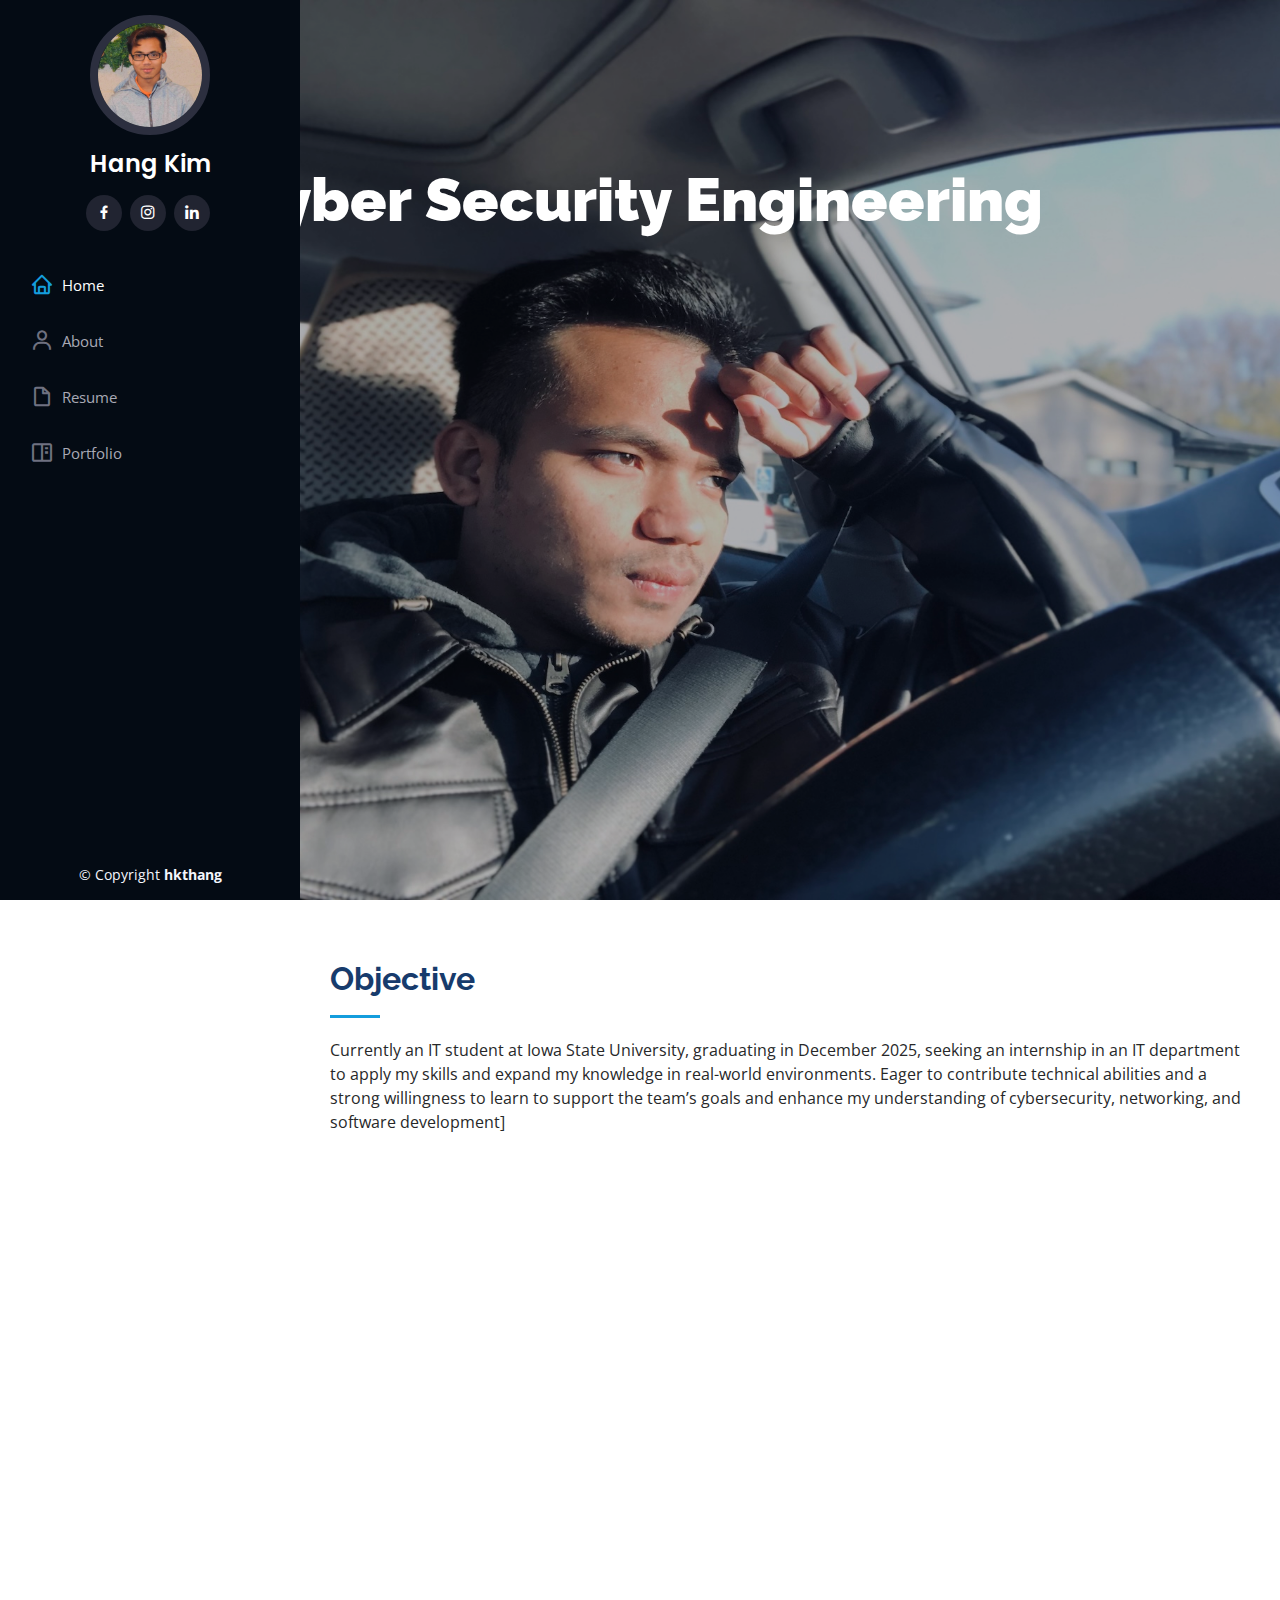
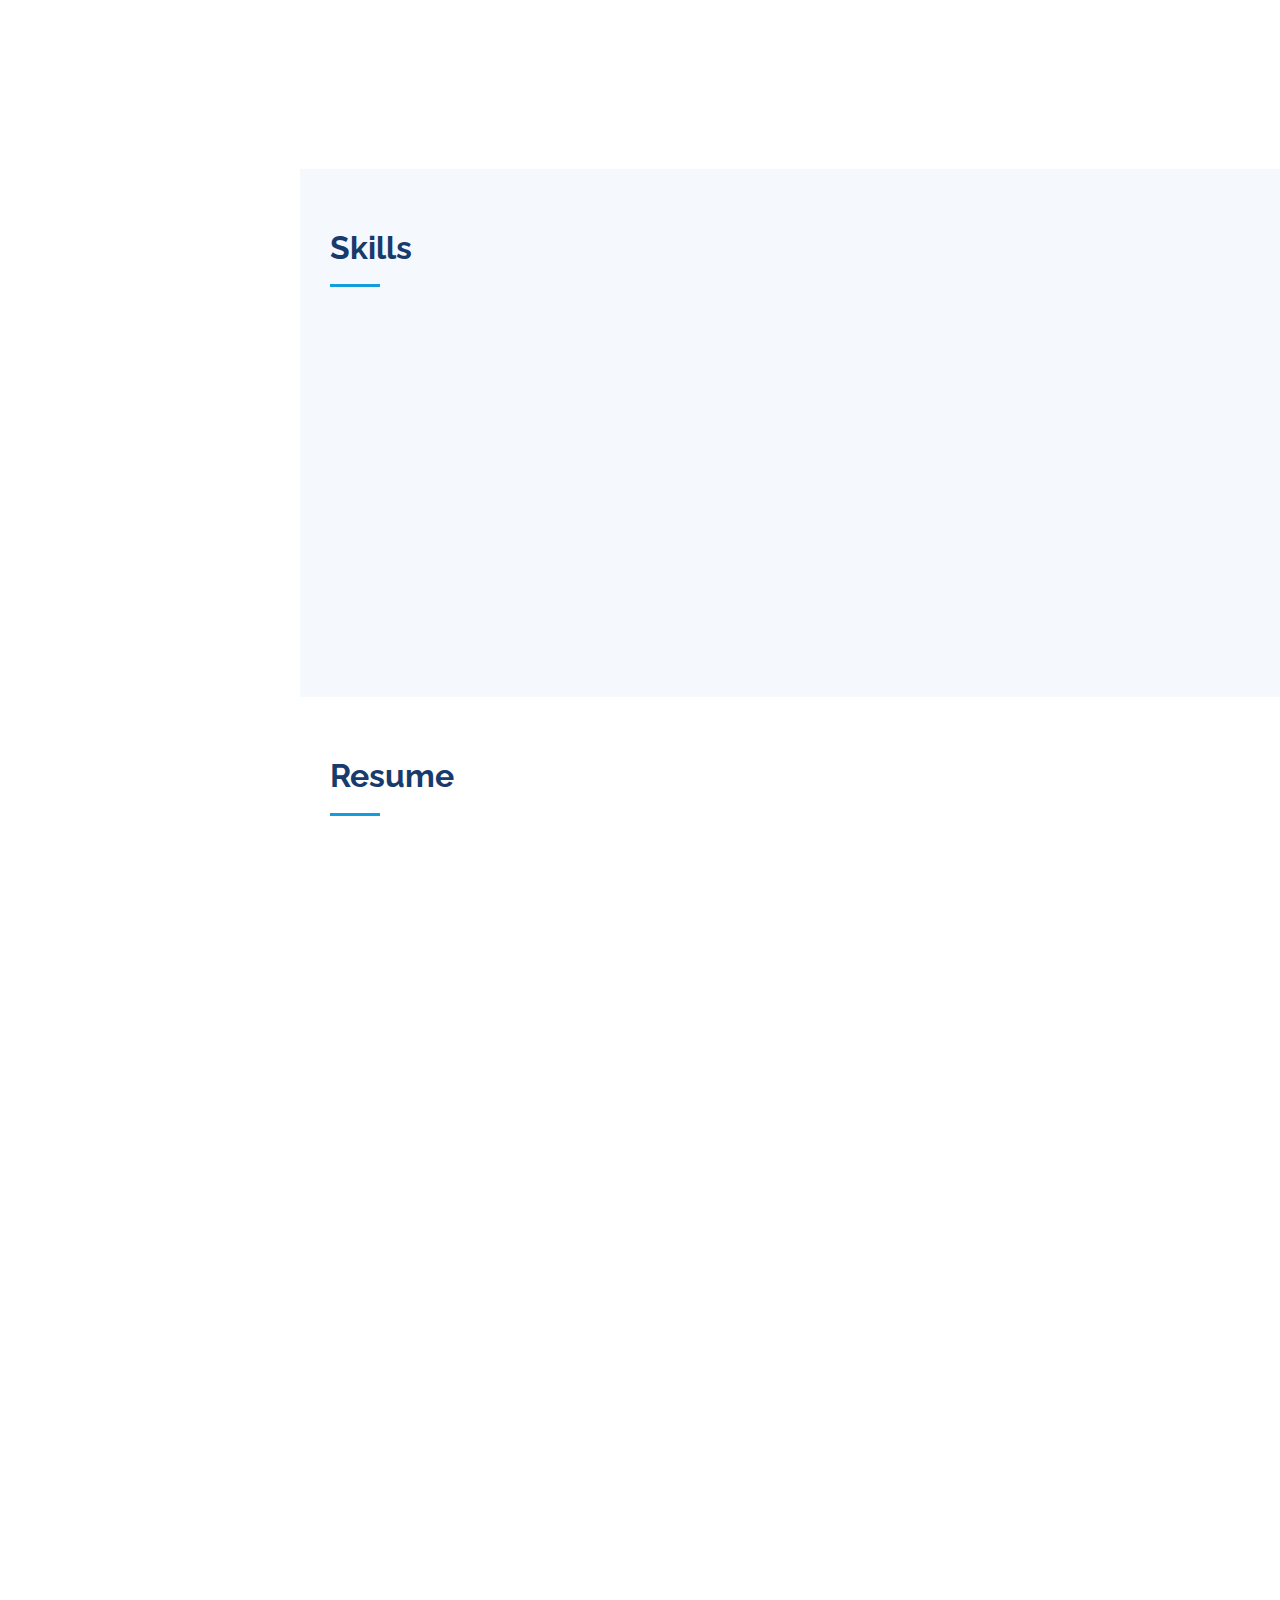
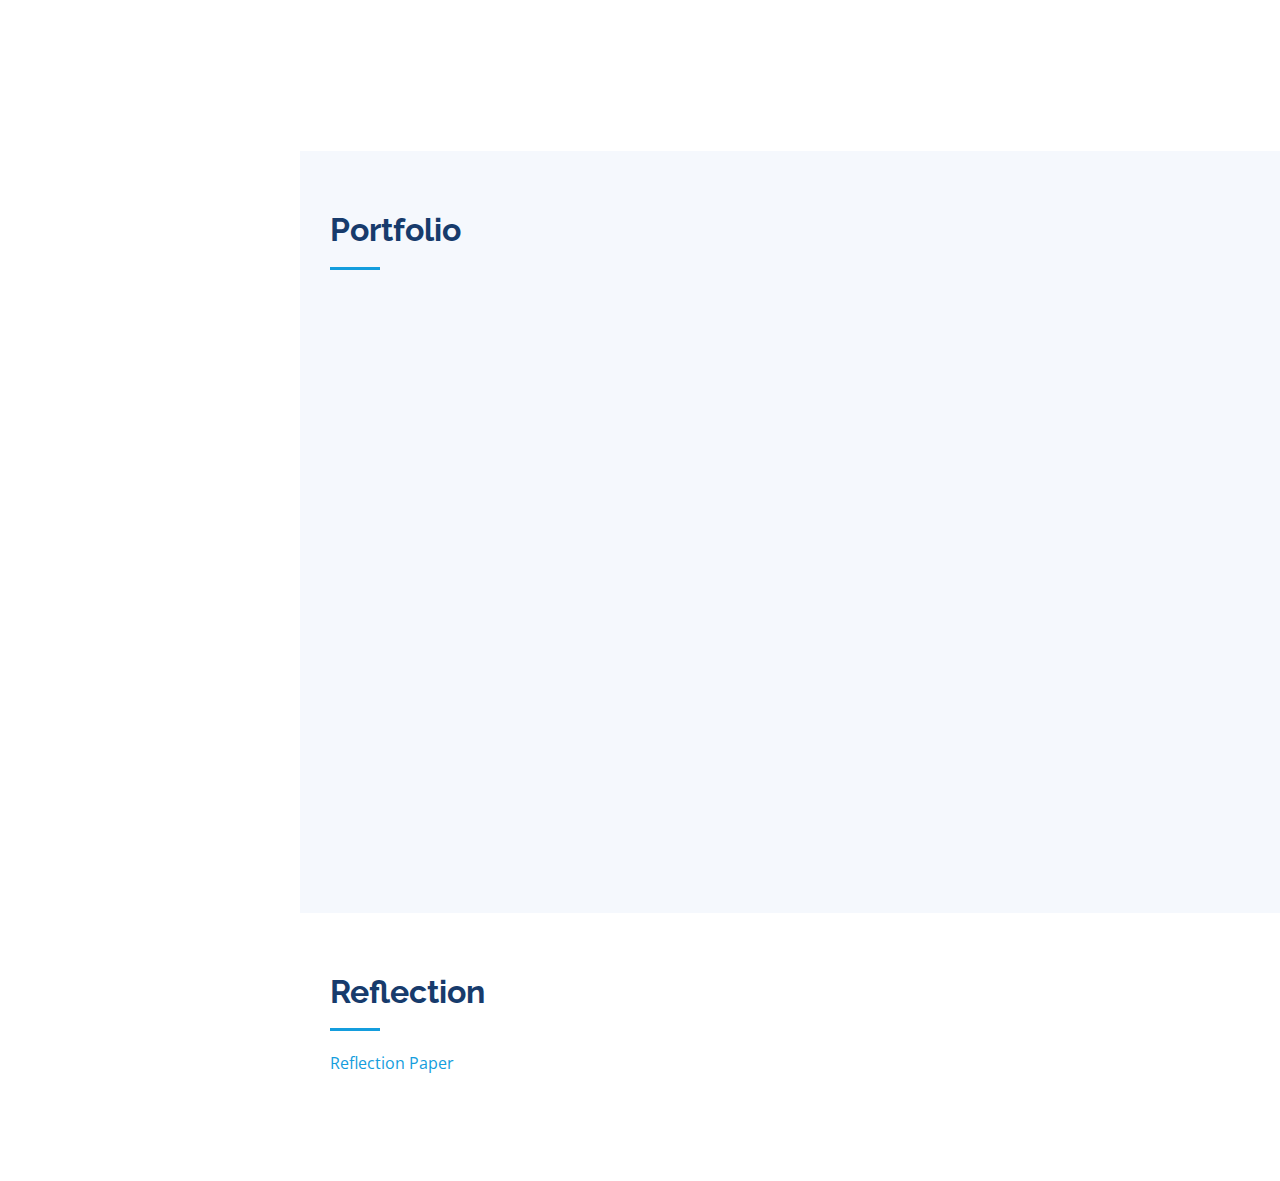
<file: index.html>
<!DOCTYPE html>
<html lang="en">

<head>
  <meta charset="utf-8">
  <meta content="width=device-width, initial-scale=1.0" name="viewport">

  <title>hkthang</title>
  <meta content="" name="description">
  <meta content="" name="keywords">

  <!-- Favicons -->
  <link href="assets/img/favicon.png" rel="icon">
  <link href="assets/img/apple-touch-icon.png" rel="apple-touch-icon">

  <!-- Google Fonts -->
  <link
    href="https://fonts.googleapis.com/css?family=Open+Sans:300,300i,400,400i,600,600i,700,700i|Raleway:300,300i,400,400i,500,500i,600,600i,700,700i|Poppins:300,300i,400,400i,500,500i,600,600i,700,700i"
    rel="stylesheet">

  <!-- Vendor CSS Files -->
  <link href="assets/vendor/aos/aos.css" rel="stylesheet">
  <link href="assets/vendor/bootstrap/css/bootstrap.min.css" rel="stylesheet">
  <link href="assets/vendor/bootstrap-icons/bootstrap-icons.css" rel="stylesheet">
  <link href="assets/vendor/boxicons/css/boxicons.min.css" rel="stylesheet">
  <link href="assets/vendor/glightbox/css/glightbox.min.css" rel="stylesheet">
  <link href="assets/vendor/swiper/swiper-bundle.min.css" rel="stylesheet">

  <!-- Template Main CSS File -->
  <link href="assets/css/style.css" rel="stylesheet">

  <!-- =======================================================
  * Template Name: iPortfolio
  * Updated: Jan 29 2024 with Bootstrap v5.3.2
  * Template URL: https://bootstrapmade.com/iportfolio-bootstrap-portfolio-websites-template/
  * Author: BootstrapMade.com
  * License: https://bootstrapmade.com/license/
  ======================================================== -->
</head>

<body>

  <!-- ======= Mobile nav toggle button ======= -->
  <i class="bi bi-list mobile-nav-toggle d-xl-none"></i>

  <!-- ======= Header ======= -->
  <header id="header">
    <div class="d-flex flex-column">

      <div class="profile">
        <img src="assets/img/profile-img.jpg" alt="" class="img-fluid rounded-circle">
        <h1 class="text-light"><a href="index.html">Hang Kim</a></h1>
        <div class="social-links mt-3 text-center">
          <!-- <a href="#" class="twitter"><i class="bx bxl-twitter"></i></a> -->
          <a href="https://www.facebook.com/hkthang24" class="facebook"><i class="bx bxl-facebook"></i></a>
          <a href="#" class="instagram"><i class="bx bxl-instagram"></i></a>
          <!-- <a href="#" class="google-plus"><i class="bx bxl-skype"></i></a> -->
          <a href="https://www.linkedin.com/in/hkthang/" class="linkedin"><i class="bx bxl-linkedin"></i></a>
        </div>
      </div>

      <nav id="navbar" class="nav-menu navbar">
        <ul>
          <li><a href="#hero" class="nav-link scrollto active"><i class="bx bx-home"></i> <span>Home</span></a></li>
          <li><a href="#about" class="nav-link scrollto"><i class="bx bx-user"></i> <span>About</span></a></li>
          <li><a href="#resume" class="nav-link scrollto"><i class="bx bx-file-blank"></i> <span>Resume</span></a></li>
          <li><a href="#portfolio" class="nav-link scrollto"><i
                class="bx bx-book-content"></i><span>Portfolio</span></a></li>

        </ul>
      </nav><!-- .nav-menu -->
    </div>
  </header><!-- End Header -->

  <!-- ======= Hero Section ======= -->
  <section id="hero" class="d-flex flex-column justify-content-center align-items-center">
    <div class="hero-container" data-aos="fade-in">
      <h1><strong>Cyber Security Engineering</strong></h1>
    </div>
  </section><!-- End Hero -->

  <main id="main">

    <!-- ======= About Section ======= -->
    <section id="about" class="about">
      <div class="container">

        <div class="section-title">
          <h2>Objective</h2>
          <p>Currently an IT student at Iowa State University, graduating in December 2025, seeking an internship in an
            IT department to apply my skills and expand my knowledge in real-world environments.
            Eager to contribute technical abilities and a strong willingness to learn to support the team’s goals and
            enhance my understanding of cybersecurity, networking, and software development]</p>
        </div>

        <div class="row">
          <div class="col-lg-4" data-aos="fade-right">
            <img src="assets/img/profile-img.jpg" class="img-fluid" alt="">
          </div>
          <div class="col-lg-8 pt-4 pt-lg-0 content" data-aos="fade-left">
            <h3>Cyber Security Engineering &amp; Software Developer.</h3>
            <p class="fst-italic">
              Have a huge understanding of the Computer Security and network infrastructure, I used a lot of tools such
              as MIPs assembly language, NESSUS, and Code Composer Studio for Embedded System implementation of
              Microcontroller.
              Internet traffic was the most difficult ones to keep track the data in details.
            </p>
            <div class="row">
              <div class="col-lg-6">
                <ul>
                  <li><i class="bi bi-chevron-right"></i> <strong>Birthday:</strong> <span>January 03 2001</span></li>
                  <li><i class="bi bi-chevron-right"></i> <strong>Website:</strong>
                    <span>https://hkthang.github.io/portfolio/</span>
                  </li>
                  <li><i class="bi bi-chevron-right"></i> <strong>Phone:</strong> <span>+1(515)770-2984</span></li>
                  <li><i class="bi bi-chevron-right"></i> <strong>City:</strong> <span>Iowa, USA</span></li>
                </ul>
              </div>
              <div class="col-lg-6">
                <ul>
                  <li><i class="bi bi-chevron-right"></i> <strong>Age:</strong> <span>23</span></li>
                  <li><i class="bi bi-chevron-right"></i> <strong>Degree:</strong> <span>Bachelor</span></li>
                  <li><i class="bi bi-chevron-right"></i> <strong>PhEmailone:</strong> <span>hkthang24@gmail.com</span>
                  </li>
                  <!-- <li><i class="bi bi-chevron-right"></i> <strong>Freelance:</strong> <span>Available</span></li> -->
                </ul>
              </div>
            </div>
            <p>
              It is very important to work with team and have passion on what we are doing. Encourage the teammates
              would bring prefection to the work and
              hard working is the most important for everything we do; no matter if it is a small tasks or not.
            </p>
          </div>
        </div>

      </div>
    </section><!-- End About Section -->

    <!-- ======= Facts Section ======= -->
    <section id="facts" class="facts">
      <div class="container">

      </div>
    </section><!-- End Facts Section -->

    <!-- ======= Skills Section ======= -->
    <section id="skills" class="skills section-bg">
      <div class="container">

        <div class="section-title">
          <h2>Skills</h2>
          <p></p>
        </div>

        <div class="row skills-content">

          <div class="col-lg-6" data-aos="fade-up">

            <div class="progress">
              <span class="skill">HTML <i class="val">80%</i></span>
              <div class="progress-bar-wrap">
                <div class="progress-bar" role="progressbar" aria-valuenow="80" aria-valuemin="0" aria-valuemax="100">
                </div>
              </div>
            </div>

            <div class="progress">
              <span class="skill">CSS <i class="val">65%</i></span>
              <div class="progress-bar-wrap">
                <div class="progress-bar" role="progressbar" aria-valuenow="65" aria-valuemin="0" aria-valuemax="100">
                </div>
              </div>
            </div>

            <div class="progress">
              <span class="skill">Java <i class="val">89%</i></span>
              <div class="progress-bar-wrap">
                <div class="progress-bar" role="progressbar" aria-valuenow="50" aria-valuemin="0" aria-valuemax="100">
                </div>
              </div>
            </div>

            <div class="progress">
              <span class="skill">MySQL <i class="val">30%</i></span>
              <div class="progress-bar-wrap">
                <div class="progress-bar" role="progressbar" aria-valuenow="30" aria-valuemin="0" aria-valuemax="100">
                </div>
              </div>
            </div>

            <div class="progress">
              <span class="skill">python <i class="val">50%</i></span>
              <div class="progress-bar-wrap">
                <div class="progress-bar" role="progressbar" aria-valuenow="50" aria-valuemin="0" aria-valuemax="100">
                </div>
              </div>
            </div>


          </div>

          <div class="col-lg-6" data-aos="fade-up" data-aos-delay="100">

            <div class="progress">
              <span class="skill">NESSUS <i class="val">100%</i></span>
              <div class="progress-bar-wrap">
                <div class="progress-bar" role="progressbar" aria-valuenow="100" aria-valuemin="0" aria-valuemax="100">
                </div>
              </div>
            </div>

            <div class="progress">
              <span class="skill">Nmap <i class="val">80%</i></span>
              <div class="progress-bar-wrap">
                <div class="progress-bar" role="progressbar" aria-valuenow="80" aria-valuemin="0" aria-valuemax="100">
                </div>
              </div>
            </div>

            <div class="progress">
              <span class="skill">Metasploit <i class="val">78%</i></span>
              <div class="progress-bar-wrap">
                <div class="progress-bar" role="progressbar" aria-valuenow="78" aria-valuemin="0" aria-valuemax="100">
                </div>
              </div>
            </div>

            <div class="progress">
              <span class="skill">C/C++ <i class="val">55%</i></span>
              <div class="progress-bar-wrap">
                <div class="progress-bar" role="progressbar" aria-valuenow="55" aria-valuemin="0" aria-valuemax="100">
                </div>
              </div>
            </div>

          </div>

        </div>

      </div>
    </section><!-- End Skills Section -->

    <!-- ======= Resume Section ======= -->
    <section id="resume" class="resume">
      <div class="container">

        <div class="section-title">
          <h2>Resume</h2>
          <!-- <p>Will be update soon!!.</p> -->
        </div>

        <div class="row">
          <div class="col-lg-6" data-aos="fade-up">
            <h3 class="resume-title">Sumary</h3>
            <div class="resume-item pb-0">
              <h4>Hang K. Thang</h4>
              <p><em> </em></p>
              <ul>
                <li>Des Moines, IA</li>
                <li>(515) 770-2984</li>
                <li>hkthang24@gmail.com</li>
              </ul>
            </div>

            <div class="resume-item">
              <h4>Cyber Security Engineering &amp; Bachelor's degree</h4>
              <h5>2021 - present</h5>
              <p><em>Iowa State University, Ames, IA</em></p>
              <!-- <p></p> -->
            </div>

            <div class="resume-item">
              <h4>Digital Forensic Investigation &amp; Certificate</h4>
              <h5>2024</h5>
              <p><em>Des Moines Area Communication College, Ankeny, IA</em></p>
              <!-- <p></p> -->
            </div>

            <div class="resume-item">
              <h4>Associate of Science</h4>
              <h5>2019 - 2021</h5>
              <p><em>Des Moines Area Communication College, Des Moines, IA</em></p>
              <!-- <p></p> -->
            </div>

          </div>
          <div class="col-lg-6" data-aos="fade-up" data-aos-delay="100">
            <h3 class="resume-title">Professional Experience</h3>
            <div class="resume-item">
              <h4>Penetration Testing</h4>
              <h5>2022 - Present</h5>
              <p><em> Cyber Security Concepts and Tools </em></p>
              <ul>
                <li><strong>Penetration testing;</strong> Conducted network penetration testing involving the use of
                  tools like Nmap and Nessus to identify open ports. Additionally, assessed password security and
                  performed brute force attacks using tools such as John the Ripper and Hydra.</li>
                <li><strong>Web application; </strong> An attack that allows an attacker to inject malicious scripts
                  into webpages viewed by others, which can steal information like session cookies or perform other
                  malicious actions. </li>
                <li><strong>Social engineering; </strong>Manipulating someone to divulge passwords or install malicious
                  software through cleverly crafted emails or impersonation. </li>
                <li><strong>Physical engineering; </strong> USB Attack: Using a USB drive to run a Linux live system to
                  bypass authentication mechanisms on window machine and extract information. </li>
              </ul>
            </div>

            <div class="resume-item">
              <h4>Digital Forensic Investigation</h4>
              <h5>2024 - present</h5>
              <p><em> </em></p>
              <ul>
                <li><strong>Analyze the NTFS file system;</strong> </li>
                <li><strong>Examine the exFAT file system;</strong> </li>
              </ul>
            </div>
          </div>

        </div>

      </div>
    </section><!-- End Resume Section -->

    <!-- ======= Portfolio Section ======= -->
    <section id="portfolio" class="portfolio section-bg">
      <div class="container">
        <div class="section-title">
          <h2>Portfolio</h2>
          <p>
          </p>
        </div>

        <div class="row" data-aos="fade-up">
          <div class="col-lg-12 d-flex justify-content-center">
            <ul id="portfolio-flters">
              <li data-filter="*" class="filter-active">All</li>
              <li data-filter=".filter-app">Project</li>
              <li data-filter=".filter-card">Research</li>
              <!-- <li data-filter=".filter-web">Web</li> -->
            </ul>
          </div>
        </div>

        <div class="row portfolio-container" data-aos="fade-up" data-aos-delay="100">
          <div class="col-lg-4 col-md-6 portfolio-item filter-app">
            <div class="portfolio-wrap">
              <img src="assets/img/portfolio/288.jpg" class="img-fluid" alt="">
              <div class="portfolio-links">
                <a href="assets/img/portfolio/288.jpg" data-gallery="portfolioGallery" class="portfolio-lightbox"
                  title="App 1"><i class="bx bx-plus"></i></a>
                <a href="CprE_288.html" title="More Details"><i class="bx bx-link"></i></a>
              </div>
            </div>
          </div>

          <div class="col-lg-4 col-md-6 portfolio-item filter-app">
            <div class="portfolio-wrap">
              <img src="assets/img/portfolio/381.jpg" class="img-fluid" alt="">
              <div class="portfolio-links">
                <a href="assets/img/portfolio/portfolio-2.jpg" data-gallery="portfolioGallery"
                  class="portfolio-lightbox" title="Web 3"><i class="bx bx-plus"></i></a>
                <a href="CprE_381.html" title="More Details"><i class="bx bx-link"></i></a>
              </div>
            </div>
          </div>

          <div class="col-lg-4 col-md-6 portfolio-item filter-app">
            <div class="portfolio-wrap">
              <img src="assets/img/portfolio/sdmay25.png" class="img-fluid" alt="">
              <div class="portfolio-links">
                <a href="assets/img/portfolio/sdmay25.png" data-gallery="portfolioGallery" class="portfolio-lightbox"
                  title="Web 3"><i class="bx bx-plus"></i></a>
                <a href="sdmay25.html" title="More Details"><i class="bx bx-link"></i></a>
              </div>
            </div>
          </div>

          <div class="col-lg-4 col-md-6 portfolio-item filter-card">
            <div class="portfolio-wrap">
              <img src="assets/img/portfolio/SummerResearch.png" class="img-fluid" alt="">
              <div class="portfolio-links">
                <a href="assets/img/portfolio/SummerResearch.png" data-gallery="portfolioGallery"
                  class="portfolio-lightbox" title="Web 3"><i class="bx bx-plus"></i></a>
                <a href="SummerProject.html" title="More Details"><i class="bx bx-link"></i></a>
              </div>
            </div>
          </div>

          <!-- Advanced knowledge of operating systems and networking: -->

          <!-- Monitoring networks for security breaches Investigating, 
            documenting, and reporting security breaches 
            Researching IT security trends Helping computer users with security products and procedures Developing strategies to help their organization remain secure -->

        </div>

      </div>
    </section><!-- End Portfolio Section -->


    <!-- ======= Reflection Section ======= -->
    <section id="reflection" class="reflection">
      <div class="container">

        <div class="section-title">
          <h2>Reflection</h2>
          <!-- Open the pdf file -->
          <a href="Reflection1.pdf" target="_blank">Reflection Paper</a>
        </div>
        <p></p>
      </div>
    </section><!-- End Reflection Section -->



  </main><!-- End #main -->

  <!-- ======= Footer ======= -->
  <footer id="footer">
    <div class="container">
      <div class="copyright">
        &copy; Copyright <strong><span>hkthang</span></strong>
      </div>
    </div>
  </footer><!-- End  Footer -->

  <a href="#" class="back-to-top d-flex align-items-center justify-content-center"><i
      class="bi bi-arrow-up-short"></i></a>

  <!-- Vendor JS Files -->
  <script src="assets/vendor/purecounter/purecounter_vanilla.js"></script>
  <script src="assets/vendor/aos/aos.js"></script>
  <script src="assets/vendor/bootstrap/js/bootstrap.bundle.min.js"></script>
  <script src="assets/vendor/glightbox/js/glightbox.min.js"></script>
  <script src="assets/vendor/isotope-layout/isotope.pkgd.min.js"></script>
  <script src="assets/vendor/swiper/swiper-bundle.min.js"></script>
  <script src="assets/vendor/typed.js/typed.umd.js"></script>
  <script src="assets/vendor/waypoints/noframework.waypoints.js"></script>
  <script src="assets/vendor/php-email-form/validate.js"></script>


  <!-- Template Main JS File -->
  <script src="assets/js/main.js"></script>

</body>

</html>
</file>
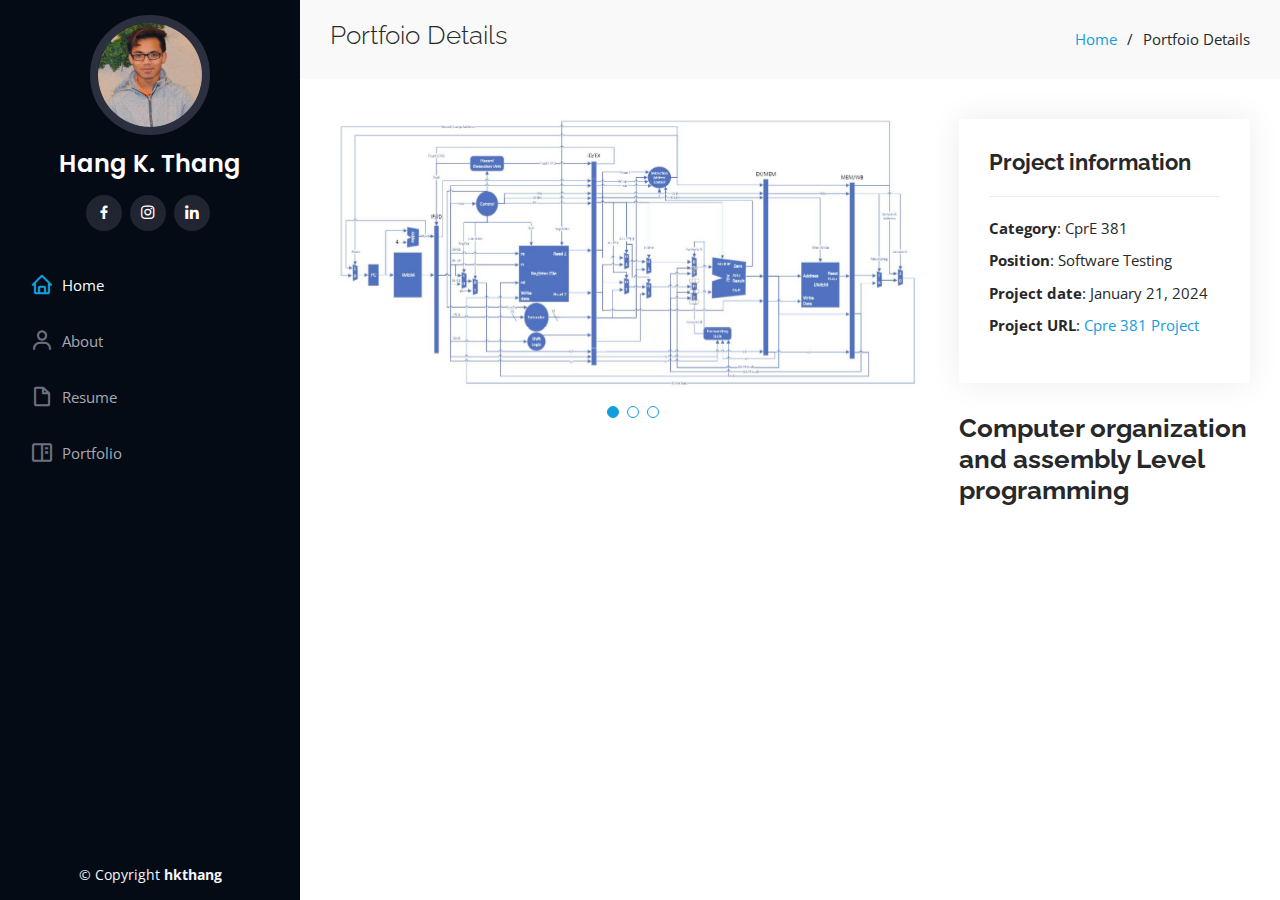
<file: CprE_381.html>
<!DOCTYPE html>
<html lang="en">

<head>
  <meta charset="utf-8">
  <meta content="width=device-width, initial-scale=1.0" name="viewport">

  <title>Portfolio Details - iPortfolio Bootstrap Template</title>
  <meta content="" name="description">
  <meta content="" name="keywords">

  <!-- Favicons -->
  <link href="assets/img/favicon.png" rel="icon">
  <link href="assets/img/apple-touch-icon.png" rel="apple-touch-icon">

  <!-- Google Fonts -->
  <link
    href="https://fonts.googleapis.com/css?family=Open+Sans:300,300i,400,400i,600,600i,700,700i|Raleway:300,300i,400,400i,500,500i,600,600i,700,700i|Poppins:300,300i,400,400i,500,500i,600,600i,700,700i"
    rel="stylesheet">

  <!-- Vendor CSS Files -->
  <link href="assets/vendor/aos/aos.css" rel="stylesheet">
  <link href="assets/vendor/bootstrap/css/bootstrap.min.css" rel="stylesheet">
  <link href="assets/vendor/bootstrap-icons/bootstrap-icons.css" rel="stylesheet">
  <link href="assets/vendor/boxicons/css/boxicons.min.css" rel="stylesheet">
  <link href="assets/vendor/glightbox/css/glightbox.min.css" rel="stylesheet">
  <link href="assets/vendor/swiper/swiper-bundle.min.css" rel="stylesheet">

  <!-- Template Main CSS File -->
  <link href="assets/css/style.css" rel="stylesheet">
</head>

<body>

  <!-- ======= Mobile nav toggle button ======= -->
  <i class="bi bi-list mobile-nav-toggle d-xl-none"></i>

  <!-- ======= Header ======= -->
  <header id="header">
    <div class="d-flex flex-column">

      <div class="profile">
        <img src="assets/img/profile-img.jpg" alt="" class="img-fluid rounded-circle">
        <h1 class="text-light"><a href="index.html">Hang K. Thang</a></h1>
        <div class="social-links mt-3 text-center">
          <a href="#" class="facebook"><i class="bx bxl-facebook"></i></a>
          <a href="#" class="instagram"><i class="bx bxl-instagram"></i></a>
          <a href="#" class="linkedin"><i class="bx bxl-linkedin"></i></a>
        </div>
      </div>

      <nav id="navbar" class="nav-menu navbar">
        <ul>
          <li><a href="./index.html" class="nav-link scrollto active"><i class="bx bx-home"></i> <span>Home</span></a>
          </li>
          <li><a href="#about" class="nav-link scrollto"><i class="bx bx-user"></i> <span>About</span></a></li>
          <li><a href="#resume" class="nav-link scrollto"><i class="bx bx-file-blank"></i> <span>Resume</span></a></li>
          <li><a href="#portfolio" class="nav-link scrollto"><i class="bx bx-book-content"></i>
              <span>Portfolio</span></a></li>
        </ul>
      </nav><!-- .nav-menu -->
    </div>
  </header><!-- End Header -->

  <main id="main">

    <!-- ======= Breadcrumbs ======= -->
    <section id="breadcrumbs" class="breadcrumbs">
      <div class="container">

        <div class="d-flex justify-content-between align-items-center">
          <h2>Portfoio Details</h2>
          <ol>
            <li><a href="index.html">Home</a></li>
            <li>Portfoio Details</li>
          </ol>
        </div>

      </div>
    </section><!-- End Breadcrumbs -->

    <!-- ======= Portfolio Details Section ======= -->
    <section id="portfolio-details" class="portfolio-details">
      <div class="container">
        <div class="row gy-4">
          <div class="col-lg-8">
            <div class="portfolio-details-slider swiper">
              <div class="swiper-wrapper align-items-center">
                <div class="swiper-slide">
                  <img src="./assets/img/portfolio/381.jpg" alt="">
                </div>
                <div class="swiper-slide">
                  <img src="assets/img/portfolio/381_1.png" alt="">
                </div>
                <div class="swiper-slide">
                  <img src="assets/img/portfolio/381_1.png" alt="">
                </div>
              </div>
              <div class="swiper-pagination"></div>
            </div>
          </div>
          <div class="col-lg-4">
            <div class="portfolio-info">
              <h3>Project information</h3>
              <ul>
                <li><strong>Category</strong>: CprE 381</li>
                <li><strong>Position</strong>: Software Testing</li>
                <li><strong>Project date</strong>: January 21, 2024</li>
                <li><strong>Project URL</strong>: <a href="https://github.com/jhuara14/CPRE381_Project2">Cpre 381
                    Project</a></li>
              </ul>
            </div>
            <div class="portfolio-description">
              <h2>Computer organization and assembly Level programming</h2>
              <p>

              </p>
            </div>
          </div>
        </div>
      </div>
    </section><!-- End Portfolio Details Section -->
    <section id="Relection">
    </section>

  </main><!-- End #main -->

  <!-- ======= Footer ======= -->
  <footer id="footer">
    <div class="container">
      <div class="copyright">
        &copy; Copyright <strong><span>hkthang</span></strong>
      </div>
    </div>
  </footer><!-- End  Footer -->

  <a href="#" class="back-to-top d-flex align-items-center justify-content-center"><i
      class="bi bi-arrow-up-short"></i></a>

  <!-- Vendor JS Files -->
  <script src="assets/vendor/purecounter/purecounter_vanilla.js"></script>
  <script src="assets/vendor/aos/aos.js"></script>
  <script src="assets/vendor/bootstrap/js/bootstrap.bundle.min.js"></script>
  <script src="assets/vendor/glightbox/js/glightbox.min.js"></script>
  <script src="assets/vendor/isotope-layout/isotope.pkgd.min.js"></script>
  <script src="assets/vendor/swiper/swiper-bundle.min.js"></script>
  <script src="assets/vendor/typed.js/typed.umd.js"></script>
  <script src="assets/vendor/waypoints/noframework.waypoints.js"></script>
  <script src="assets/vendor/php-email-form/validate.js"></script>

  <!-- Template Main JS File -->
  <script src="assets/js/main.js"></script>

</body>

</html>
</file>
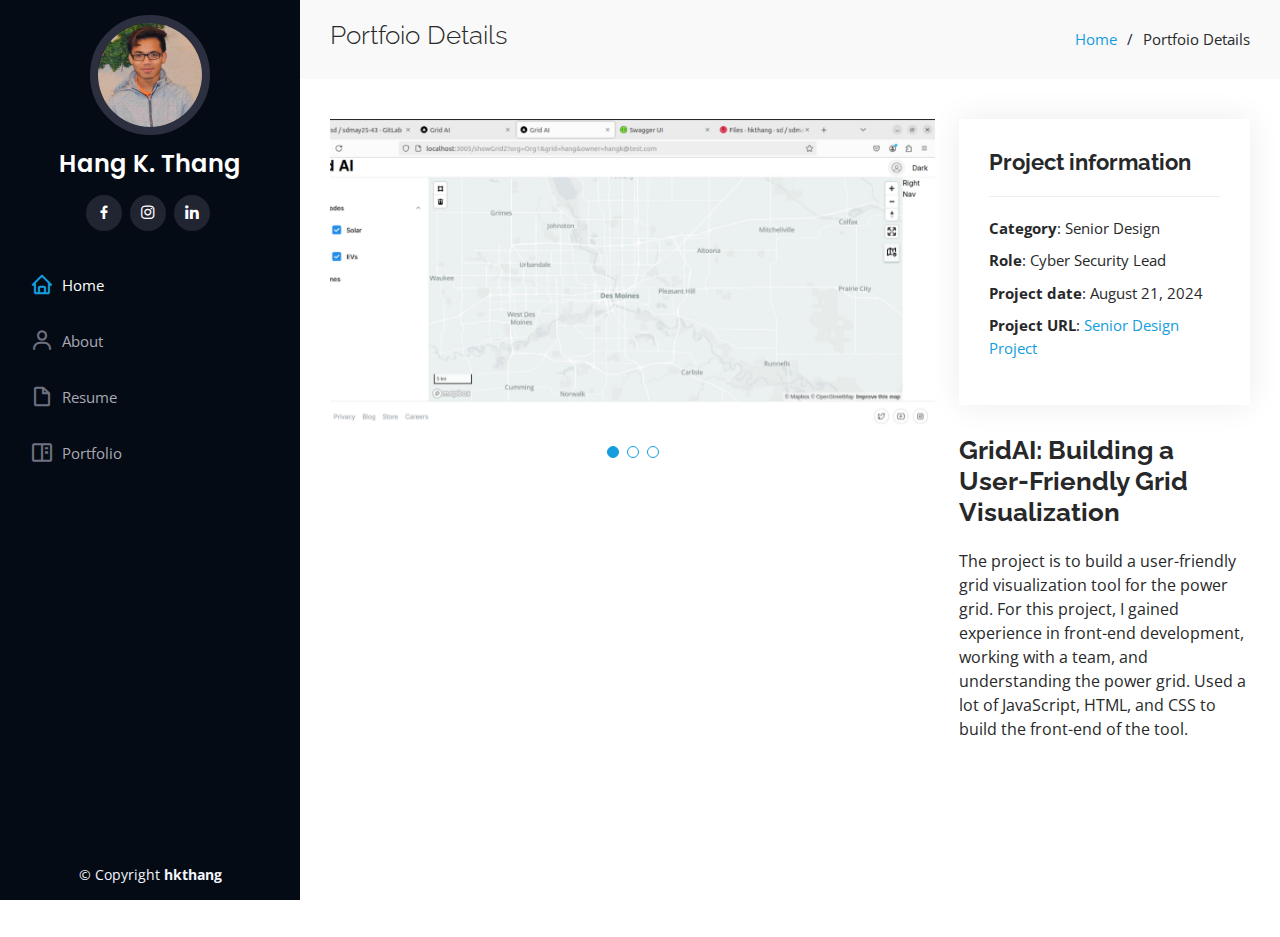
<file: sdmay25.html>
<!DOCTYPE html>
<html lang="en">

<head>
  <meta charset="utf-8">
  <meta content="width=device-width, initial-scale=1.0" name="viewport">

  <title>Portfolio Details - iPortfolio Bootstrap Template</title>
  <meta content="" name="description">
  <meta content="" name="keywords">

  <!-- Favicons -->
  <link href="assets/img/favicon.png" rel="icon">
  <link href="assets/img/apple-touch-icon.png" rel="apple-touch-icon">

  <!-- Google Fonts -->
  <link
    href="https://fonts.googleapis.com/css?family=Open+Sans:300,300i,400,400i,600,600i,700,700i|Raleway:300,300i,400,400i,500,500i,600,600i,700,700i|Poppins:300,300i,400,400i,500,500i,600,600i,700,700i"
    rel="stylesheet">

  <!-- Vendor CSS Files -->
  <link href="assets/vendor/aos/aos.css" rel="stylesheet">
  <link href="assets/vendor/bootstrap/css/bootstrap.min.css" rel="stylesheet">
  <link href="assets/vendor/bootstrap-icons/bootstrap-icons.css" rel="stylesheet">
  <link href="assets/vendor/boxicons/css/boxicons.min.css" rel="stylesheet">
  <link href="assets/vendor/glightbox/css/glightbox.min.css" rel="stylesheet">
  <link href="assets/vendor/swiper/swiper-bundle.min.css" rel="stylesheet">

  <!-- Template Main CSS File -->
  <link href="assets/css/style.css" rel="stylesheet">
</head>

<body>

  <!-- ======= Mobile nav toggle button ======= -->
  <i class="bi bi-list mobile-nav-toggle d-xl-none"></i>

  <!-- ======= Header ======= -->
  <header id="header">
    <div class="d-flex flex-column">

      <div class="profile">
        <img src="assets/img/profile-img.jpg" alt="" class="img-fluid rounded-circle">
        <h1 class="text-light"><a href="index.html">Hang K. Thang</a></h1>
        <div class="social-links mt-3 text-center">
          <a href="#" class="facebook"><i class="bx bxl-facebook"></i></a>
          <a href="#" class="instagram"><i class="bx bxl-instagram"></i></a>
          <a href="#" class="linkedin"><i class="bx bxl-linkedin"></i></a>
        </div>
      </div>

      <nav id="navbar" class="nav-menu navbar">
        <ul>
          <li><a href="./index.html" class="nav-link scrollto active"><i class="bx bx-home"></i> <span>Home</span></a>
          </li>
          <li><a href="#about" class="nav-link scrollto"><i class="bx bx-user"></i> <span>About</span></a></li>
          <li><a href="#resume" class="nav-link scrollto"><i class="bx bx-file-blank"></i> <span>Resume</span></a></li>
          <li><a href="#portfolio" class="nav-link scrollto"><i class="bx bx-book-content"></i>
              <span>Portfolio</span></a></li>
        </ul>
      </nav><!-- .nav-menu -->
    </div>
  </header><!-- End Header -->

  <main id="main">

    <!-- ======= Breadcrumbs ======= -->
    <section id="breadcrumbs" class="breadcrumbs">
      <div class="container">

        <div class="d-flex justify-content-between align-items-center">
          <h2>Portfoio Details</h2>
          <ol>
            <li><a href="index.html">Home</a></li>
            <li>Portfoio Details</li>
          </ol>
        </div>

      </div>
    </section><!-- End Breadcrumbs -->

    <!-- ======= Portfolio Details Section ======= -->
    <section id="portfolio-details" class="portfolio-details">
      <div class="container">
        <div class="row gy-4">
          <div class="col-lg-8">
            <div class="portfolio-details-slider swiper">
              <div class="swiper-wrapper align-items-center">
                <div class="swiper-slide">
                  <img src="./assets/img/portfolio/sdmay25.png" alt="">
                </div>
                <div class="swiper-slide">
                  <!-- <img src="assets/img/portfolio/381_1.png" alt=""> -->
                </div>
                <div class="swiper-slide">
                  <!-- <img src="assets/img/portfolio/portfolio-details-3.jpg" alt=""> -->
                </div>
              </div>
              <div class="swiper-pagination"></div>
            </div>
          </div>
          <div class="col-lg-4">
            <div class="portfolio-info">
              <h3>Project information</h3>
              <ul>
                <li><strong>Category</strong>: Senior Design</li>
                <li><strong>Role</strong>: Cyber Security Lead</li>
                <li><strong>Project date</strong>: August 21, 2024</li>
                <li><strong>Project URL</strong>: <a href="https://sdmay25-43.sd.ece.iastate.edu/">Senior Design Project</a></li>
              </ul>
            </div>
            <div class="portfolio-description">
              <h2>GridAI: Building a User-Friendly Grid Visualization</h2>
              <p>
                The project is to build a user-friendly grid visualization tool for the power grid. For this project, I gained experience in front-end development, 
                working with a team, and understanding the power grid. Used a lot of JavaScript, HTML, and CSS to build the front-end of the tool.
              </p>
            </div>
          </div>
        </div>
      </div>
    </section><!-- End Portfolio Details Section -->
    <section id="Relection">
    </section>

  </main><!-- End #main -->

  <!-- ======= Footer ======= -->
  <footer id="footer">
    <div class="container">
      <div class="copyright">
        &copy; Copyright <strong><span>hkthang</span></strong>
      </div>
    </div>
  </footer><!-- End  Footer -->

  <a href="#" class="back-to-top d-flex align-items-center justify-content-center"><i
      class="bi bi-arrow-up-short"></i></a>

  <!-- Vendor JS Files -->
  <script src="assets/vendor/purecounter/purecounter_vanilla.js"></script>
  <script src="assets/vendor/aos/aos.js"></script>
  <script src="assets/vendor/bootstrap/js/bootstrap.bundle.min.js"></script>
  <script src="assets/vendor/glightbox/js/glightbox.min.js"></script>
  <script src="assets/vendor/isotope-layout/isotope.pkgd.min.js"></script>
  <script src="assets/vendor/swiper/swiper-bundle.min.js"></script>
  <script src="assets/vendor/typed.js/typed.umd.js"></script>
  <script src="assets/vendor/waypoints/noframework.waypoints.js"></script>
  <script src="assets/vendor/php-email-form/validate.js"></script>

  <!-- Template Main JS File -->
  <script src="assets/js/main.js"></script>

</body>

</html>
</file>
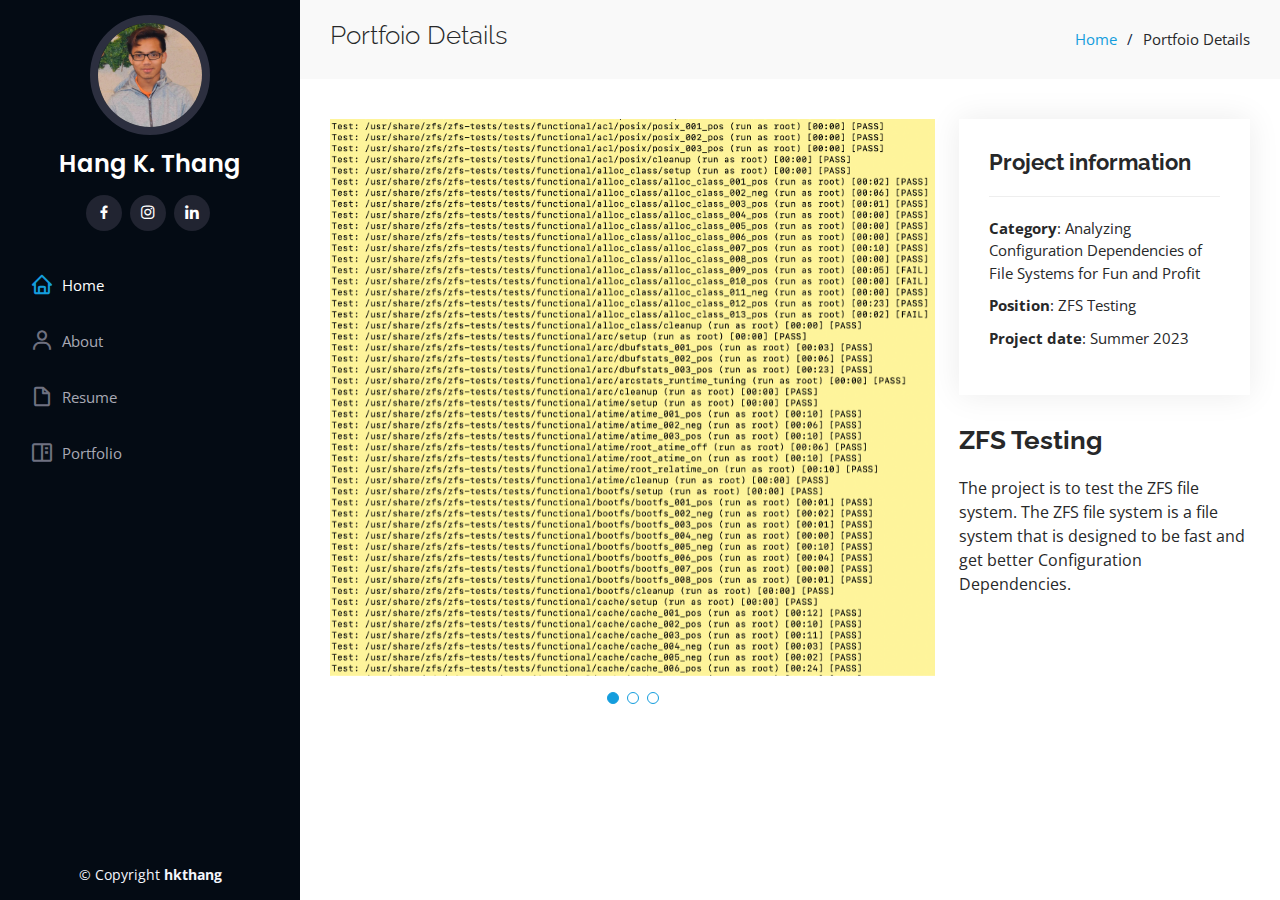
<file: SummerProject.html>
<!DOCTYPE html>
<html lang="en">

<head>
  <meta charset="utf-8">
  <meta content="width=device-width, initial-scale=1.0" name="viewport">

  <title>Portfolio Details - iPortfolio Bootstrap Template</title>
  <meta content="" name="description">
  <meta content="" name="keywords">

  <!-- Favicons -->
  <link href="assets/img/favicon.png" rel="icon">
  <link href="assets/img/apple-touch-icon.png" rel="apple-touch-icon">

  <!-- Google Fonts -->
  <link
    href="https://fonts.googleapis.com/css?family=Open+Sans:300,300i,400,400i,600,600i,700,700i|Raleway:300,300i,400,400i,500,500i,600,600i,700,700i|Poppins:300,300i,400,400i,500,500i,600,600i,700,700i"
    rel="stylesheet">

  <!-- Vendor CSS Files -->
  <link href="assets/vendor/aos/aos.css" rel="stylesheet">
  <link href="assets/vendor/bootstrap/css/bootstrap.min.css" rel="stylesheet">
  <link href="assets/vendor/bootstrap-icons/bootstrap-icons.css" rel="stylesheet">
  <link href="assets/vendor/boxicons/css/boxicons.min.css" rel="stylesheet">
  <link href="assets/vendor/glightbox/css/glightbox.min.css" rel="stylesheet">
  <link href="assets/vendor/swiper/swiper-bundle.min.css" rel="stylesheet">

  <!-- Template Main CSS File -->
  <link href="assets/css/style.css" rel="stylesheet">
</head>

<body>

  <!-- ======= Mobile nav toggle button ======= -->
  <i class="bi bi-list mobile-nav-toggle d-xl-none"></i>

  <!-- ======= Header ======= -->
  <header id="header">
    <div class="d-flex flex-column">

      <div class="profile">
        <img src="assets/img/profile-img.jpg" alt="" class="img-fluid rounded-circle">
        <h1 class="text-light"><a href="index.html">Hang K. Thang</a></h1>
        <div class="social-links mt-3 text-center">
          <a href="#" class="facebook"><i class="bx bxl-facebook"></i></a>
          <a href="#" class="instagram"><i class="bx bxl-instagram"></i></a>
          <a href="#" class="linkedin"><i class="bx bxl-linkedin"></i></a>
        </div>
      </div>

      <nav id="navbar" class="nav-menu navbar">
        <ul>
          <li><a href="./index.html" class="nav-link scrollto active"><i class="bx bx-home"></i> <span>Home</span></a>
          </li>
          <li><a href="#about" class="nav-link scrollto"><i class="bx bx-user"></i> <span>About</span></a></li>
          <li><a href="#resume" class="nav-link scrollto"><i class="bx bx-file-blank"></i> <span>Resume</span></a></li>
          <li><a href="#portfolio" class="nav-link scrollto"><i class="bx bx-book-content"></i>
              <span>Portfolio</span></a></li>
        </ul>
      </nav><!-- .nav-menu -->
    </div>
  </header><!-- End Header -->

  <main id="main">

    <!-- ======= Breadcrumbs ======= -->
    <section id="breadcrumbs" class="breadcrumbs">
      <div class="container">

        <div class="d-flex justify-content-between align-items-center">
          <h2>Portfoio Details</h2>
          <ol>
            <li><a href="index.html">Home</a></li>
            <li>Portfoio Details</li>
          </ol>
        </div>

      </div>
    </section><!-- End Breadcrumbs -->

    <!-- ======= Portfolio Details Section ======= -->
    <section id="portfolio-details" class="portfolio-details">
      <div class="container">
        <div class="row gy-4">
          <div class="col-lg-8">
            <div class="portfolio-details-slider swiper">
              <div class="swiper-wrapper align-items-center">
                <div class="swiper-slide">
                  <img src="./assets/img/portfolio/SummerResearch.png" alt="">
                </div>
                <div class="swiper-slide">
                  <img src="assets/img/portfolio/zpool_status.png" alt="">
                </div>
                <div class="swiper-slide">
                  <!-- <img src="assets/img/portfolio/portfolio-details-3.jpg" alt=""> -->
                </div>
              </div>
              <div class="swiper-pagination"></div>
            </div>
          </div>
          <div class="col-lg-4">
            <div class="portfolio-info">
              <h3>Project information</h3>
              <ul>
                <li><strong>Category</strong>: Analyzing Configuration Dependencies of File Systems for Fun and Profit</li>
                <li><strong>Position</strong>: ZFS Testing</li>
                <li><strong>Project date</strong>: Summer 2023</li>

              </ul>
            </div>
            <div class="portfolio-description">
              <h2>ZFS Testing</h2>
              <p>
                The project is to test the ZFS file system. The ZFS file system is a file system that is designed to be fast and get better Configuration Dependencies. 
              </p>
            </div>
          </div>
        </div>
      </div>
    </section><!-- End Portfolio Details Section -->
    <section id="Relection">
    </section>

  </main><!-- End #main -->

  <!-- ======= Footer ======= -->
  <footer id="footer">
    <div class="container">
      <div class="copyright">
        &copy; Copyright <strong><span>hkthang</span></strong>
      </div>
    </div>
  </footer><!-- End  Footer -->

  <a href="#" class="back-to-top d-flex align-items-center justify-content-center"><i
      class="bi bi-arrow-up-short"></i></a>

  <!-- Vendor JS Files -->
  <script src="assets/vendor/purecounter/purecounter_vanilla.js"></script>
  <script src="assets/vendor/aos/aos.js"></script>
  <script src="assets/vendor/bootstrap/js/bootstrap.bundle.min.js"></script>
  <script src="assets/vendor/glightbox/js/glightbox.min.js"></script>
  <script src="assets/vendor/isotope-layout/isotope.pkgd.min.js"></script>
  <script src="assets/vendor/swiper/swiper-bundle.min.js"></script>
  <script src="assets/vendor/typed.js/typed.umd.js"></script>
  <script src="assets/vendor/waypoints/noframework.waypoints.js"></script>
  <script src="assets/vendor/php-email-form/validate.js"></script>

  <!-- Template Main JS File -->
  <script src="assets/js/main.js"></script>

</body>

</html>
</file>
<file: assets/css/style.css>
/**
* Template Name: iPortfolio
* Updated: Jan 29 2024 with Bootstrap v5.3.2
* Template URL: https://bootstrapmade.com/iportfolio-bootstrap-portfolio-websites-template/
* Author: BootstrapMade.com
* License: https://bootstrapmade.com/license/
*/

/*--------------------------------------------------------------
# General
--------------------------------------------------------------*/
body {
  font-family: "Open Sans", sans-serif;
  color: #272829;
}

a {
  color: #149ddd;
  text-decoration: none;
}

a:hover {
  color: #37b3ed;
  text-decoration: none;
}

h1,
h2,
h3,
h4,
h5,
h6 {
  font-family: "Raleway", sans-serif;
}

/*--------------------------------------------------------------
# Back to top button
--------------------------------------------------------------*/
.back-to-top {
  position: fixed;
  visibility: hidden;
  opacity: 0;
  right: 15px;
  bottom: 15px;
  z-index: 996;
  background: #149ddd;
  width: 40px;
  height: 40px;
  border-radius: 50px;
  transition: all 0.4s;
}

.back-to-top i {
  font-size: 28px;
  color: #fff;
  line-height: 0;
}

.back-to-top:hover {
  background: #2eafec;
  color: #fff;
}

.back-to-top.active {
  visibility: visible;
  opacity: 1;
}

/*--------------------------------------------------------------
# Header
--------------------------------------------------------------*/
#header {
  position: fixed;
  top: 0;
  left: 0;
  bottom: 0;
  width: 300px;
  transition: all ease-in-out 0.5s;
  z-index: 9997;
  transition: all 0.5s;
  padding: 0 15px;
  background: #040b14;
  overflow-y: auto;
}

#header .profile img {
  margin: 15px auto;
  display: block;
  width: 120px;
  border: 8px solid #2c2f3f;
}

#header .profile h1 {
  font-size: 24px;
  margin: 0;
  padding: 0;
  font-weight: 600;
  -moz-text-align-last: center;
  text-align-last: center;
  font-family: "Poppins", sans-serif;
}

#header .profile h1 a,
#header .profile h1 a:hover {
  color: #fff;
  text-decoration: none;
}

#header .profile .social-links a {
  font-size: 18px;
  display: inline-block;
  background: #212431;
  color: #fff;
  line-height: 1;
  padding: 8px 0;
  margin-right: 4px;
  border-radius: 50%;
  text-align: center;
  width: 36px;
  height: 36px;
  transition: 0.3s;
}

#header .profile .social-links a:hover {
  background: #149ddd;
  color: #fff;
  text-decoration: none;
}

#main {
  margin-left: 300px;
}

.container,
.container-fluid {
  padding-left: 30px;
  padding-right: 30px;
}

@media (max-width: 1199px) {
  #header {
    left: -300px;
  }

  #main {
    margin-left: 0;
  }

  .container,
  .container-fluid {
    padding-left: 12px;
    padding-right: 12px;
  }
}

/*--------------------------------------------------------------
# Navigation Menu
--------------------------------------------------------------*/
/* Desktop Navigation */
.nav-menu {
  padding: 30px 0 0 0;
}

.nav-menu * {
  margin: 0;
  padding: 0;
  list-style: none;
}

.nav-menu>ul>li {
  position: relative;
  white-space: nowrap;
}

.nav-menu a,
.nav-menu a:focus {
  display: flex;
  align-items: center;
  color: #a8a9b4;
  padding: 12px 15px;
  margin-bottom: 8px;
  transition: 0.3s;
  font-size: 15px;
}

.nav-menu a i,
.nav-menu a:focus i {
  font-size: 24px;
  padding-right: 8px;
  color: #6f7180;
}

.nav-menu a:hover,
.nav-menu .active,
.nav-menu .active:focus,
.nav-menu li:hover>a {
  text-decoration: none;
  color: #fff;
}

.nav-menu a:hover i,
.nav-menu .active i,
.nav-menu .active:focus i,
.nav-menu li:hover>a i {
  color: #149ddd;
}

/* Mobile Navigation */
.mobile-nav-toggle {
  position: fixed;
  right: 15px;
  top: 15px;
  z-index: 9998;
  border: 0;
  font-size: 24px;
  transition: all 0.4s;
  outline: none !important;
  background-color: #149ddd;
  color: #fff;
  width: 40px;
  height: 40px;
  display: inline-flex;
  align-items: center;
  justify-content: center;
  line-height: 0;
  border-radius: 50px;
  cursor: pointer;
}

.mobile-nav-active {
  overflow: hidden;
}

.mobile-nav-active #header {
  left: 0;
}

/*--------------------------------------------------------------
# Hero Section
--------------------------------------------------------------*/
#hero {
  width: 100%;
  height: 100vh;
  background: url("../img/hero-bg.jpg") top center;
  background-size: cover;
}

#hero:before {
  content: "";
  background: rgba(5, 13, 24, 0.3);
  position: absolute;
  bottom: 0;
  top: 0;
  left: 0;
  right: 0;
  z-index: 1;
}

#hero .hero-container {
  position: relative;
  z-index: 2;
  min-width: 300px;
}

#hero h1 {
  margin: 0 0 500px 0;
  font-size: 60px;
  font-weight: 700;
  line-height: 56px;
  color: #fff;
}

#hero p {
  color: #fff;
  margin-bottom: 50px;
  font-size: 26px;
  font-family: "Poppins", sans-serif;
}

#hero p span {
  color: #fff;
  padding-bottom: 4px;
  letter-spacing: 1px;
  font-size: 50px;
  /* border-bottom: 3px solid #149ddd; */
}

@media (min-width: 1024px) {
  #hero {
    background-attachment: fixed;
  }
}

@media (max-width: 768px) {
  #hero h1 {
    font-size: 28px;
    line-height: 36px;
  }

  #hero h2 {
    font-size: 18px;
    line-height: 24px;
    margin-bottom: 30px;
  }
}

/*--------------------------------------------------------------
# Sections General
--------------------------------------------------------------*/
section {
  padding: 60px 0;
  overflow: hidden;
}

.section-bg {
  background: #f5f8fd;
}

.section-title {
  padding-bottom: 30px;
}

.section-title h2 {
  font-size: 32px;
  font-weight: bold;
  margin-bottom: 20px;
  padding-bottom: 20px;
  position: relative;
  color: #173b6c;
}

.section-title h2::after {
  content: "";
  position: absolute;
  display: block;
  width: 50px;
  height: 3px;
  background: #149ddd;
  bottom: 0;
  left: 0;
}

.section-title p {
  margin-bottom: 0;
}

/*--------------------------------------------------------------
# About
--------------------------------------------------------------*/
.about .content h3 {
  font-weight: 700;
  font-size: 26px;
  color: #173b6c;
}

.about .content ul {
  list-style: none;
  padding: 0;
}

.about .content ul li {
  margin-bottom: 20px;
  display: flex;
  align-items: center;
}

.about .content ul strong {
  margin-right: 10px;
}

.about .content ul i {
  font-size: 16px;
  margin-right: 5px;
  color: #149ddd;
  line-height: 0;
}

.about .content p:last-child {
  margin-bottom: 0;
}

/*--------------------------------------------------------------
# Facts
--------------------------------------------------------------*/
.facts {
  padding-bottom: 30px;
}

.facts .count-box {
  padding: 30px;
  width: 100%;
}

.facts .count-box i {
  display: block;
  font-size: 44px;
  color: #149ddd;
  float: left;
  line-height: 0;
}

.facts .count-box span {
  font-size: 48px;
  line-height: 40px;
  display: block;
  font-weight: 700;
  color: #050d18;
  margin-left: 60px;
}

.facts .count-box p {
  padding: 15px 0 0 0;
  margin: 0 0 0 60px;
  font-family: "Raleway", sans-serif;
  font-size: 14px;
  color: #122f57;
}

.facts .count-box a {
  font-weight: 600;
  display: block;
  margin-top: 20px;
  color: #122f57;
  font-size: 15px;
  font-family: "Poppins", sans-serif;
  transition: ease-in-out 0.3s;
}

.facts .count-box a:hover {
  color: #1f5297;
}

/*--------------------------------------------------------------
# Akills
--------------------------------------------------------------*/
.skills .progress {
  height: 60px;
  display: block;
  background: none;
  border-radius: 0;
}

.skills .progress .skill {
  padding: 0;
  margin: 0 0 6px 0;
  text-transform: uppercase;
  display: block;
  font-weight: 600;
  font-family: "Poppins", sans-serif;
  color: #050d18;
}

.skills .progress .skill .val {
  float: right;
  font-style: normal;
}

.skills .progress-bar-wrap {
  background: #dce8f8;
  height: 10px;
}

.skills .progress-bar {
  width: 1px;
  height: 10px;
  transition: 0.9s;
  background-color: #149ddd;
}

/*--------------------------------------------------------------
# Resume
--------------------------------------------------------------*/
.resume .resume-title {
  font-size: 26px;
  font-weight: 700;
  margin-top: 20px;
  margin-bottom: 20px;
  color: #050d18;
}

.resume .resume-item {
  padding: 0 0 20px 20px;
  margin-top: -2px;
  border-left: 2px solid #1f5297;
  position: relative;
}

.resume .resume-item h4 {
  line-height: 18px;
  font-size: 18px;
  font-weight: 600;
  text-transform: uppercase;
  font-family: "Poppins", sans-serif;
  color: #050d18;
  margin-bottom: 10px;
}

.resume .resume-item h5 {
  font-size: 16px;
  background: #e4edf9;
  padding: 5px 15px;
  display: inline-block;
  font-weight: 600;
  margin-bottom: 10px;
}

.resume .resume-item ul {
  padding-left: 20px;
}

.resume .resume-item ul li {
  padding-bottom: 10px;
}

.resume .resume-item:last-child {
  padding-bottom: 0;
}

.resume .resume-item::before {
  content: "";
  position: absolute;
  width: 16px;
  height: 16px;
  border-radius: 50px;
  left: -9px;
  top: 0;
  background: #fff;
  border: 2px solid #1f5297;
}

/*--------------------------------------------------------------
# Portfolio
--------------------------------------------------------------*/
.portfolio .portfolio-item {
  margin-bottom: 30px;
}

.portfolio #portfolio-flters {
  padding: 0;
  margin: 0 auto 35px auto;
  list-style: none;
  text-align: center;
  background: #fff;
  border-radius: 50px;
  padding: 2px 15px;
}

.portfolio #portfolio-flters li {
  cursor: pointer;
  display: inline-block;
  padding: 10px 15px 8px 15px;
  font-size: 14px;
  font-weight: 600;
  line-height: 1;
  text-transform: uppercase;
  color: #272829;
  margin-bottom: 5px;
  transition: all 0.3s ease-in-out;
}

.portfolio #portfolio-flters li:hover,
.portfolio #portfolio-flters li.filter-active {
  color: #149ddd;
}

.portfolio #portfolio-flters li:last-child {
  margin-right: 0;
}

.portfolio .portfolio-wrap {
  transition: 0.3s;
  position: relative;
  overflow: hidden;
  z-index: 1;
}

.portfolio .portfolio-wrap::before {
  content: "";
  background: rgba(255, 255, 255, 0.5);
  position: absolute;
  left: 0;
  right: 0;
  top: 0;
  bottom: 0;
  transition: all ease-in-out 0.3s;
  z-index: 2;
  opacity: 0;
}

.portfolio .portfolio-wrap .portfolio-links {
  opacity: 1;
  left: 0;
  right: 0;
  bottom: -60px;
  z-index: 3;
  position: absolute;
  transition: all ease-in-out 0.3s;
  display: flex;
  justify-content: center;
}

.portfolio .portfolio-wrap .portfolio-links a {
  color: #fff;
  font-size: 28px;
  text-align: center;
  background: rgba(20, 157, 221, 0.75);
  transition: 0.3s;
  width: 50%;
}

.portfolio .portfolio-wrap .portfolio-links a:hover {
  background: rgba(20, 157, 221, 0.95);
}

.portfolio .portfolio-wrap .portfolio-links a+a {
  border-left: 1px solid #37b3ed;
}

.portfolio .portfolio-wrap:hover::before {
  top: 0;
  left: 0;
  right: 0;
  bottom: 0;
  opacity: 1;
}

.portfolio .portfolio-wrap:hover .portfolio-links {
  opacity: 1;
  bottom: 0;
}

/*--------------------------------------------------------------
# Portfolio Details
--------------------------------------------------------------*/
.portfolio-details {
  padding-top: 40px;
}

.portfolio-details .portfolio-details-slider img {
  width: 100%;
}

.portfolio-details .portfolio-details-slider .swiper-pagination {
  margin-top: 20px;
  position: relative;
}

.portfolio-details .portfolio-details-slider .swiper-pagination .swiper-pagination-bullet {
  width: 12px;
  height: 12px;
  background-color: #fff;
  opacity: 1;
  border: 1px solid #149ddd;
}

.portfolio-details .portfolio-details-slider .swiper-pagination .swiper-pagination-bullet-active {
  background-color: #149ddd;
}

.portfolio-details .portfolio-info {
  padding: 30px;
  box-shadow: 0px 0 30px rgba(5, 13, 24, 0.08);
}

.portfolio-details .portfolio-info h3 {
  font-size: 22px;
  font-weight: 700;
  margin-bottom: 20px;
  padding-bottom: 20px;
  border-bottom: 1px solid #eee;
}

.portfolio-details .portfolio-info ul {
  list-style: none;
  padding: 0;
  font-size: 15px;
}

.portfolio-details .portfolio-info ul li+li {
  margin-top: 10px;
}

.portfolio-details .portfolio-description {
  padding-top: 30px;
}

.portfolio-details .portfolio-description h2 {
  font-size: 26px;
  font-weight: 700;
  margin-bottom: 20px;
}

.portfolio-details .portfolio-description p {
  padding: 0;
}

/*--------------------------------------------------------------
# Services
--------------------------------------------------------------*/
.services .icon-box {
  margin-bottom: 20px;
}

.services .icon {
  float: left;
  display: flex;
  align-items: center;
  justify-content: center;
  width: 54px;
  height: 54px;
  background: #149ddd;
  border-radius: 50%;
  transition: 0.5s;
  border: 1px solid #149ddd;
}

.services .icon i {
  color: #fff;
  font-size: 24px;
  line-height: 0;
}

.services .icon-box:hover .icon {
  background: #fff;
}

.services .icon-box:hover .icon i {
  color: #149ddd;
}

.services .title {
  margin-left: 80px;
  font-weight: 700;
  margin-bottom: 15px;
  font-size: 18px;
}

.services .title a {
  color: #343a40;
}

.services .title a:hover {
  color: #149ddd;
}

.services .description {
  margin-left: 80px;
  line-height: 24px;
  font-size: 14px;
}

/*--------------------------------------------------------------
# Testimonials
--------------------------------------------------------------*/
.testimonials .testimonials-carousel,
.testimonials .testimonials-slider {
  overflow: hidden;
}

.testimonials .testimonial-item {
  box-sizing: content-box;
  text-align: center;
  min-height: 320px;
}

.testimonials .testimonial-item .testimonial-img {
  width: 90px;
  border-radius: 50%;
  margin: 0 auto;
}

.testimonials .testimonial-item h3 {
  font-size: 18px;
  font-weight: bold;
  margin: 10px 0 5px 0;
  color: #111;
}

.testimonials .testimonial-item h4 {
  font-size: 14px;
  color: #999;
  margin: 0;
}

.testimonials .testimonial-item .quote-icon-left,
.testimonials .testimonial-item .quote-icon-right {
  color: #c3e8fa;
  font-size: 26px;
}

.testimonials .testimonial-item .quote-icon-left {
  display: inline-block;
  left: -5px;
  position: relative;
}

.testimonials .testimonial-item .quote-icon-right {
  display: inline-block;
  right: -5px;
  position: relative;
  top: 10px;
}

.testimonials .testimonial-item p {
  font-style: italic;
  margin: 0 15px 15px 15px;
  padding: 20px;
  background: #fff;
  position: relative;
  margin-bottom: 35px;
  border-radius: 6px;
  box-shadow: 0px 2px 15px rgba(0, 0, 0, 0.1);
}

.testimonials .testimonial-item p::after {
  content: "";
  width: 0;
  height: 0;
  border-top: 20px solid #fff;
  border-right: 20px solid transparent;
  border-left: 20px solid transparent;
  position: absolute;
  bottom: -20px;
  left: calc(50% - 20px);
}

.testimonials .swiper-pagination {
  margin-top: 20px;
  position: relative;
}

.testimonials .swiper-pagination .swiper-pagination-bullet {
  width: 12px;
  height: 12px;
  background-color: #fff;
  opacity: 1;
  border: 1px solid #149ddd;
}

.testimonials .swiper-pagination .swiper-pagination-bullet-active {
  background-color: #149ddd;
}

/*--------------------------------------------------------------
# Contact
--------------------------------------------------------------*/
.contact {
  padding-bottom: 130px;
}

.contact .info {
  padding: 30px;
  background: #fff;
  width: 100%;
  box-shadow: 0 0 24px 0 rgba(0, 0, 0, 0.12);
}

.contact .info i {
  font-size: 20px;
  color: #149ddd;
  float: left;
  width: 44px;
  height: 44px;
  background: #dff3fc;
  display: flex;
  justify-content: center;
  align-items: center;
  border-radius: 50px;
  transition: all 0.3s ease-in-out;
}

.contact .info h4 {
  padding: 0 0 0 60px;
  font-size: 22px;
  font-weight: 600;
  margin-bottom: 5px;
  color: #050d18;
}

.contact .info p {
  padding: 0 0 10px 60px;
  margin-bottom: 20px;
  font-size: 14px;
  color: #173b6c;
}

.contact .info .email p {
  padding-top: 5px;
}

.contact .info .social-links {
  padding-left: 60px;
}

.contact .info .social-links a {
  font-size: 18px;
  display: inline-block;
  background: #333;
  color: #fff;
  line-height: 1;
  padding: 8px 0;
  border-radius: 50%;
  text-align: center;
  width: 36px;
  height: 36px;
  transition: 0.3s;
  margin-right: 10px;
}

.contact .info .social-links a:hover {
  background: #149ddd;
  color: #fff;
}

.contact .info .email:hover i,
.contact .info .address:hover i,
.contact .info .phone:hover i {
  background: #149ddd;
  color: #fff;
}

.contact .php-email-form {
  width: 100%;
  padding: 30px;
  background: #fff;
  box-shadow: 0 0 24px 0 rgba(0, 0, 0, 0.12);
}

.contact .php-email-form .form-group {
  padding-bottom: 8px;
}

.contact .php-email-form .validate {
  display: none;
  color: red;
  margin: 0 0 15px 0;
  font-weight: 400;
  font-size: 13px;
}

.contact .php-email-form .error-message {
  display: none;
  color: #fff;
  background: #ed3c0d;
  text-align: left;
  padding: 15px;
  font-weight: 600;
}

.contact .php-email-form .error-message br+br {
  margin-top: 25px;
}

.contact .php-email-form .sent-message {
  display: none;
  color: #fff;
  background: #18d26e;
  text-align: center;
  padding: 15px;
  font-weight: 600;
}

.contact .php-email-form .loading {
  display: none;
  background: #fff;
  text-align: center;
  padding: 15px;
}

.contact .php-email-form .loading:before {
  content: "";
  display: inline-block;
  border-radius: 50%;
  width: 24px;
  height: 24px;
  margin: 0 10px -6px 0;
  border: 3px solid #18d26e;
  border-top-color: #eee;
  animation: animate-loading 1s linear infinite;
}

.contact .php-email-form .form-group {
  margin-bottom: 15px;
}

.contact .php-email-form label {
  padding-bottom: 8px;
}

.contact .php-email-form input,
.contact .php-email-form textarea {
  border-radius: 0;
  box-shadow: none;
  font-size: 14px;
}

.contact .php-email-form input {
  height: 44px;
}

.contact .php-email-form textarea {
  padding: 10px 15px;
}

.contact .php-email-form button[type=submit] {
  background: #149ddd;
  border: 0;
  padding: 10px 24px;
  color: #fff;
  transition: 0.4s;
  border-radius: 4px;
}

.contact .php-email-form button[type=submit]:hover {
  background: #37b3ed;
}

@keyframes animate-loading {
  0% {
    transform: rotate(0deg);
  }

  100% {
    transform: rotate(360deg);
  }
}

/*--------------------------------------------------------------
# Breadcrumbs
--------------------------------------------------------------*/
.breadcrumbs {
  padding: 20px 0;
  background: #f9f9f9;
}

.breadcrumbs h2 {
  font-size: 26px;
  font-weight: 300;
}

.breadcrumbs ol {
  display: flex;
  flex-wrap: wrap;
  list-style: none;
  padding: 0;
  margin: 0;
  font-size: 15px;
}

.breadcrumbs ol li+li {
  padding-left: 10px;
}

.breadcrumbs ol li+li::before {
  display: inline-block;
  padding-right: 10px;
  color: #0e2442;
  content: "/";
}

@media (max-width: 768px) {
  .breadcrumbs .d-flex {
    display: block !important;
  }

  .breadcrumbs ol {
    display: block;
  }

  .breadcrumbs ol li {
    display: inline-block;
  }
}

/*--------------------------------------------------------------
# Footer
--------------------------------------------------------------*/
#footer {
  padding: 15px;
  color: #f4f6fd;
  font-size: 14px;
  position: fixed;
  left: 0;
  bottom: 0;
  width: 300px;
  z-index: 9999;
  background: #040b14;
}

#footer .copyright {
  text-align: center;
}

#footer .credits {
  padding-top: 5px;
  text-align: center;
  font-size: 13px;
  color: #eaebf0;
}

@media (max-width: 1199px) {
  #footer {
    position: static;
    width: auto;
    padding-right: 20px 15px;
  }
}

.locked {
  pointer-events: none;
  opacity: 0.5;
}
</file>
